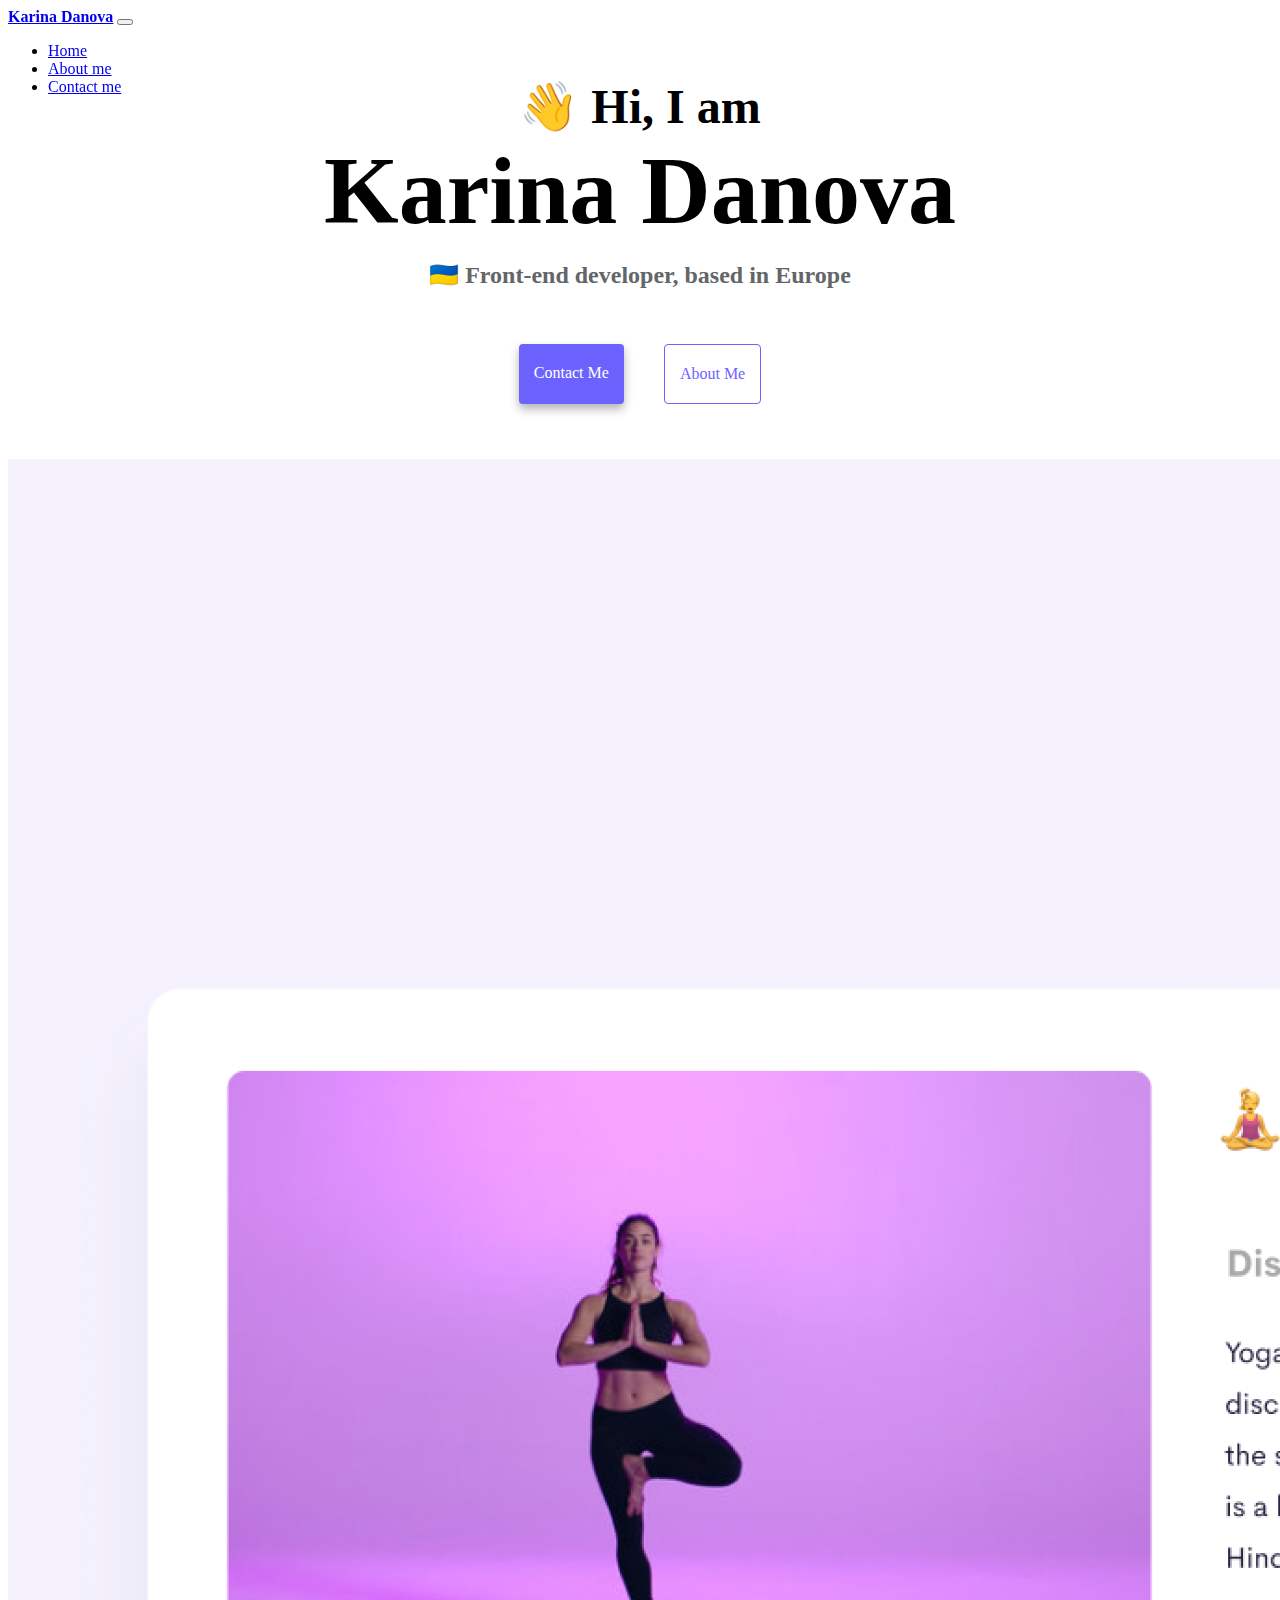
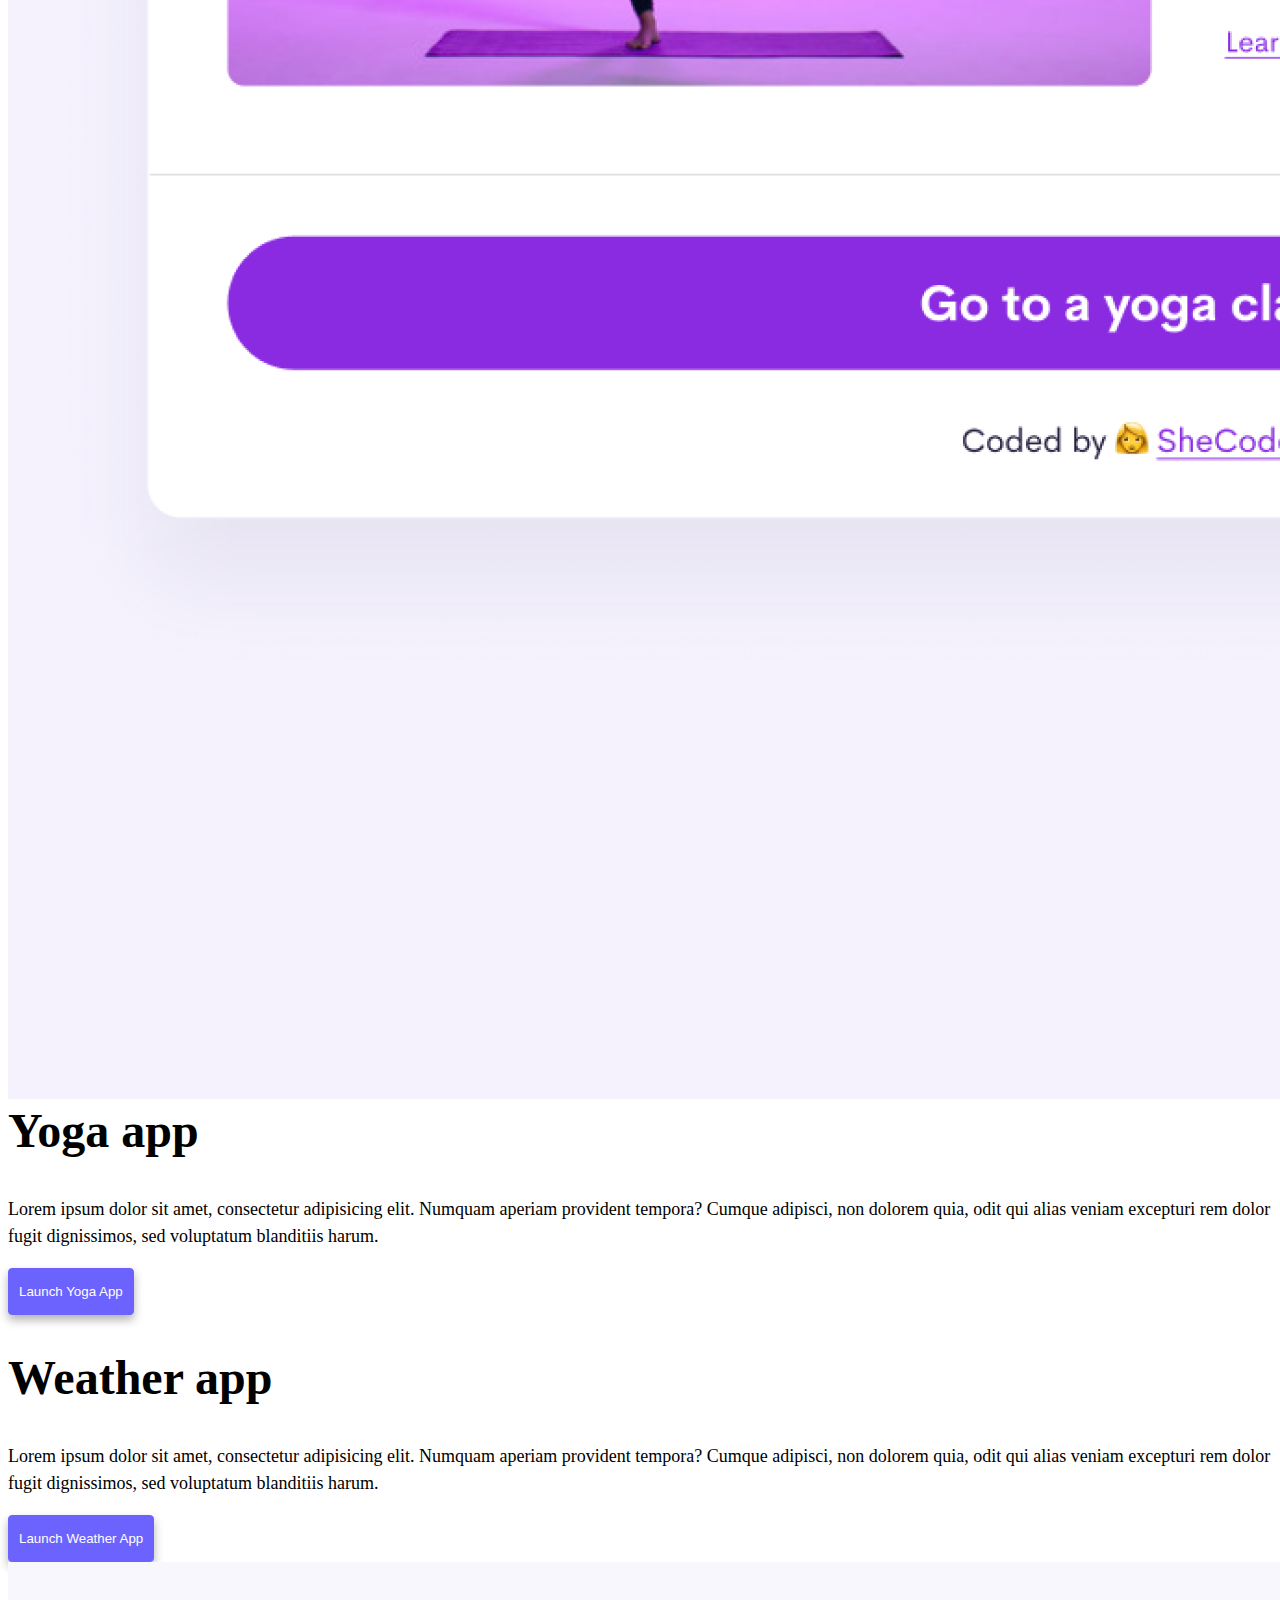
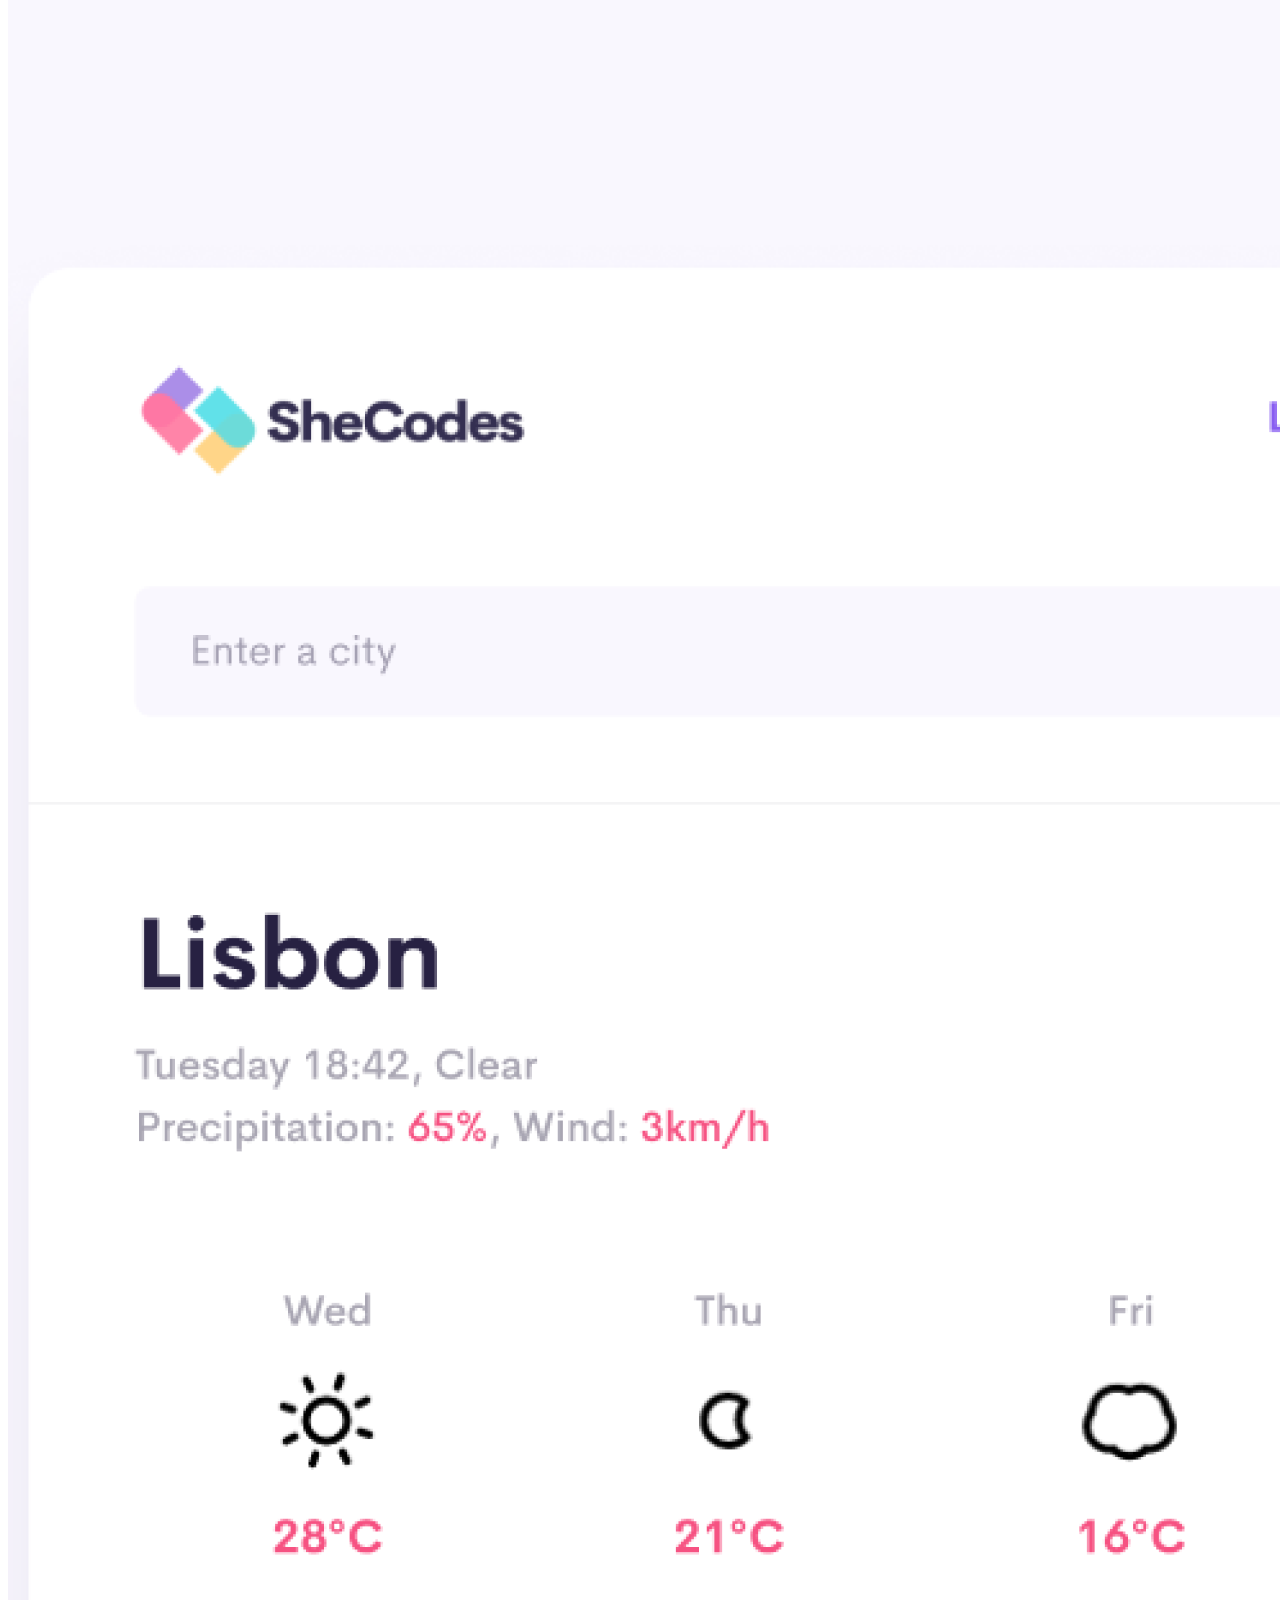
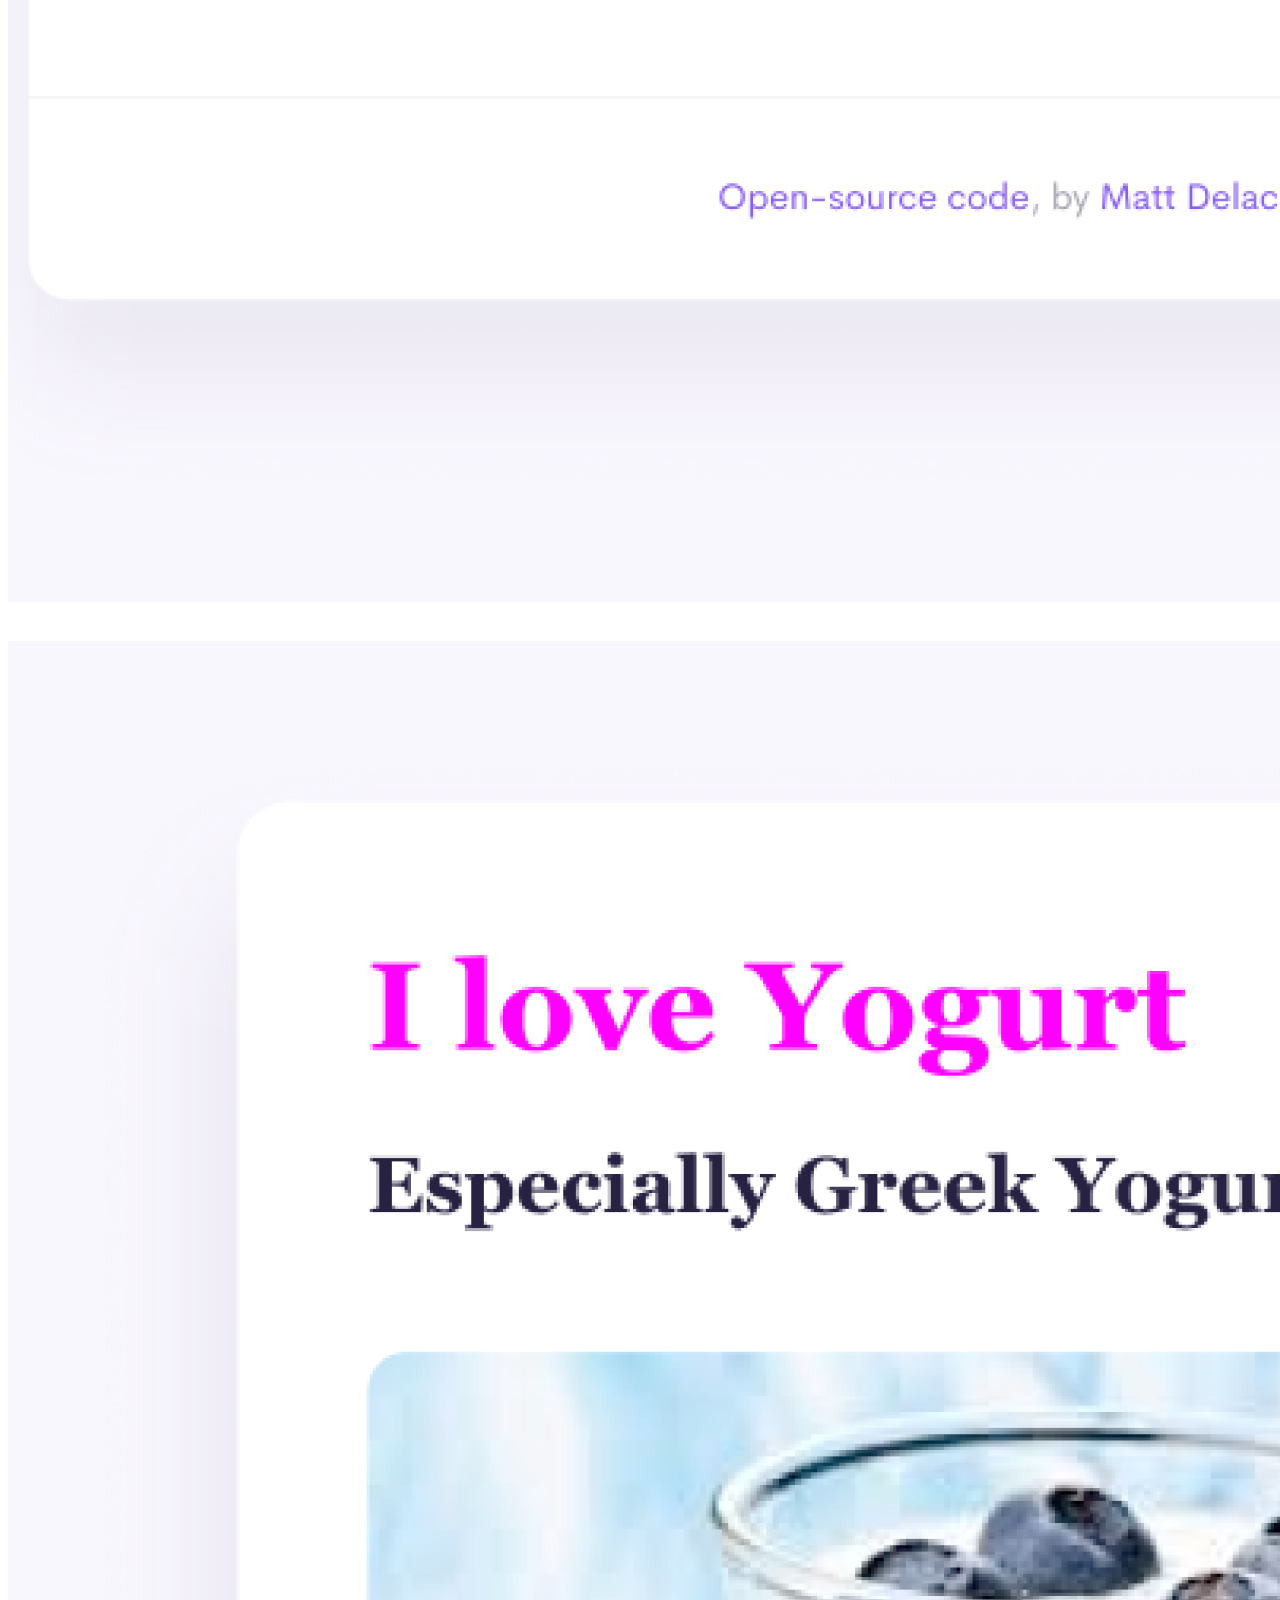
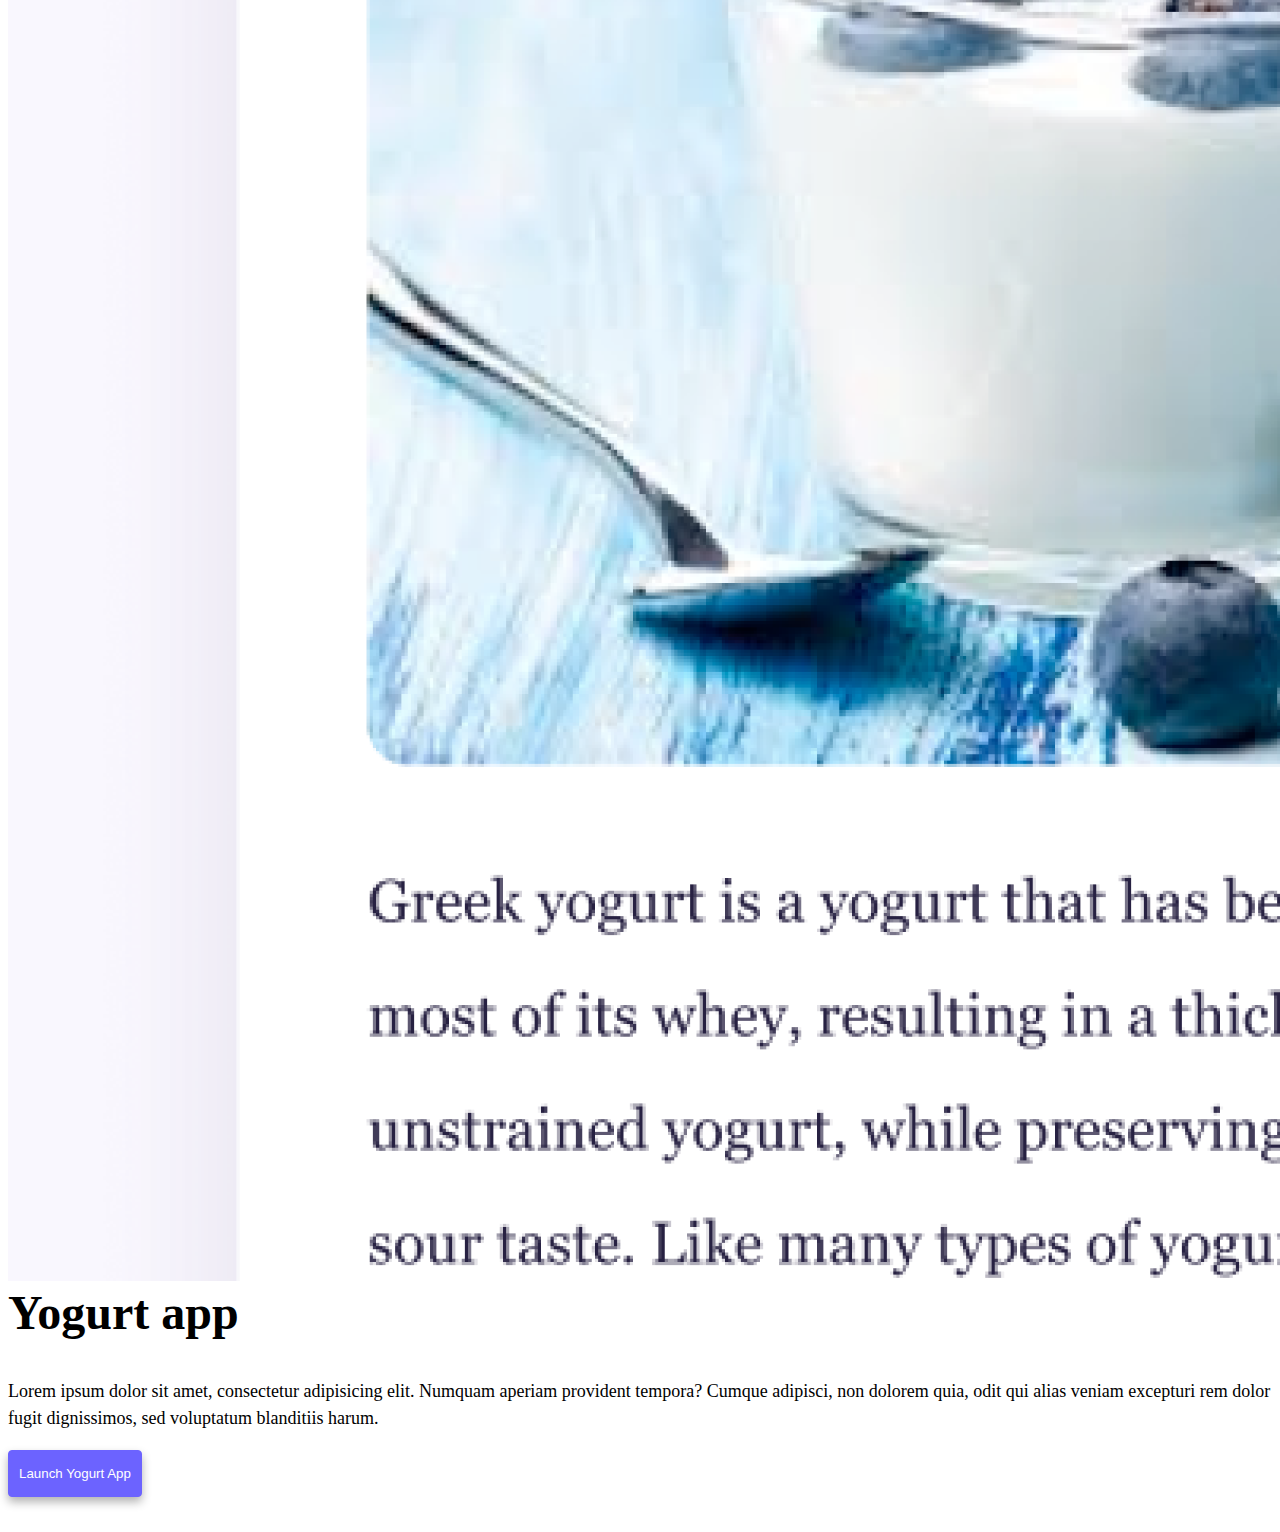
<file: index.html>
<!DOCTYPE html>
<html lang="en">
  <head>
    <meta charset="UTF-8" />
    <meta http-equiv="X-UA-Compatible" content="IE=edge" />
    <meta name="viewport" content="width=device-width, initial-scale=1.0" />
    <meta
      name="description"
      content="Meet portfolio of Front-end developer from Kyiv, Ukraine - Karina danova"
    />
    <title>Karina Danova | Front-end developer</title>
    <link
      href="https://cdn.jsdelivr.net/npm/bootstrap@5.3.1/dist/css/bootstrap.min.css"
      rel="stylesheet"
      integrity="sha384-4bw+/aepP/YC94hEpVNVgiZdgIC5+VKNBQNGCHeKRQN+PtmoHDEXuppvnDJzQIu9"
      crossorigin="anonymous"
    />
    <script
      src="https://cdn.jsdelivr.net/npm/bootstrap@5.3.1/dist/js/bootstrap.bundle.min.js"
      integrity="sha384-HwwvtgBNo3bZJJLYd8oVXjrBZt8cqVSpeBNS5n7C8IVInixGAoxmnlMuBnhbgrkm"
      crossorigin="anonymous"
    ></script>
    <link rel="stylesheet" href="style.css" />
  </head>
  <body>
    <nav class="navbar navbar-expand-sm bg-body-tertiary navbar-main-page">
      <div class="container-fluid">
        <a class="navbar-brand" href="index.html"
          ><strong>Karina Danova</strong></a
        >
        <button
          class="navbar-toggler"
          type="button"
          data-bs-toggle="collapse"
          data-bs-target="#navbarNav"
          aria-controls="navbarNav"
          aria-expanded="false"
          aria-label="Toggle navigation"
        >
          <span class="navbar-toggler-icon"></span>
        </button>
        <div class="collapse navbar-collapse" id="navbarNav">
          <ul class="navbar-nav">
            <li class="nav-item">
              <a class="nav-link active" aria-current="page" href="#">Home</a>
            </li>
            <li class="nav-item">
              <a class="nav-link" href="project-gallery.html">About me</a>
            </li>
            <li class="nav-item">
              <a class="nav-link" href="project-gallery.html#email"
                >Contact me</a
              >
            </li>
          </ul>
        </div>
      </div>
    </nav>

    <h2 class="greeting">👋 Hi, I am</h2>
    <h1 class="developer">Karina Danova</h1>
    <h3 class="about-dev">🇺🇦 Front-end developer, based in Europe</h3>
    <div class="navigation-links">
      <a
        href="project-gallery.html#email"
        class="contact-link"
        title="Contact me on email"
        >Contact me</a
      >
      <a href="project-gallery.html" class="about-link" title="About me"
        >About me</a
      >
    </div>

    <div class="container">
      <div class="row yoga-info">
        <div class="col-6">
          <img
            src="images/yoga.png"
            alt="yoga project"
            class="img-fluid yoga-image"
          />
        </div>
        <div class="col-6 first-column">
          <h2>Yoga app</h2>
          <p class="yoga-paragraph">
            Lorem ipsum dolor sit amet, consectetur adipisicing elit. Numquam
            aperiam provident tempora? Cumque adipisci, non dolorem quia, odit
            qui alias veniam excepturi rem dolor fugit dignissimos, sed
            voluptatum blanditiis harum.
          </p>
          <button class="yoga-button" title="Yoga app">Launch yoga app</button>
        </div>
      </div>
      <div class="row weather-app-info">
        <div class="col-6 second-column">
          <h2>Weather app</h2>
          <p class="weather-app-paragraph">
            Lorem ipsum dolor sit amet, consectetur adipisicing elit. Numquam
            aperiam provident tempora? Cumque adipisci, non dolorem quia, odit
            qui alias veniam excepturi rem dolor fugit dignissimos, sed
            voluptatum blanditiis harum.
          </p>
          <button class="weather-app-button" title="Weather app">
            Launch weather app
          </button>
        </div>
        <div class="col-6">
          <img
            src="images/weather.png"
            alt="weather app project"
            class="img-fluid weather-image"
          />
        </div>
      </div>
      <div class="row yogurt-info">
        <div class="col-6">
          <img
            src="images/yogurt.png"
            alt="yogurt project"
            class="img-fluid yogurt-image"
          />
        </div>
        <div class="col-6 third-column">
          <h2>Yogurt app</h2>
          <p class="yogurt-paragraph">
            Lorem ipsum dolor sit amet, consectetur adipisicing elit. Numquam
            aperiam provident tempora? Cumque adipisci, non dolorem quia, odit
            qui alias veniam excepturi rem dolor fugit dignissimos, sed
            voluptatum blanditiis harum.
          </p>
          <button class="yogurt-button" title="Yogurt app">
            Launch yogurt app
          </button>
        </div>
      </div>
    </div>
  </body>
</html>
</file>
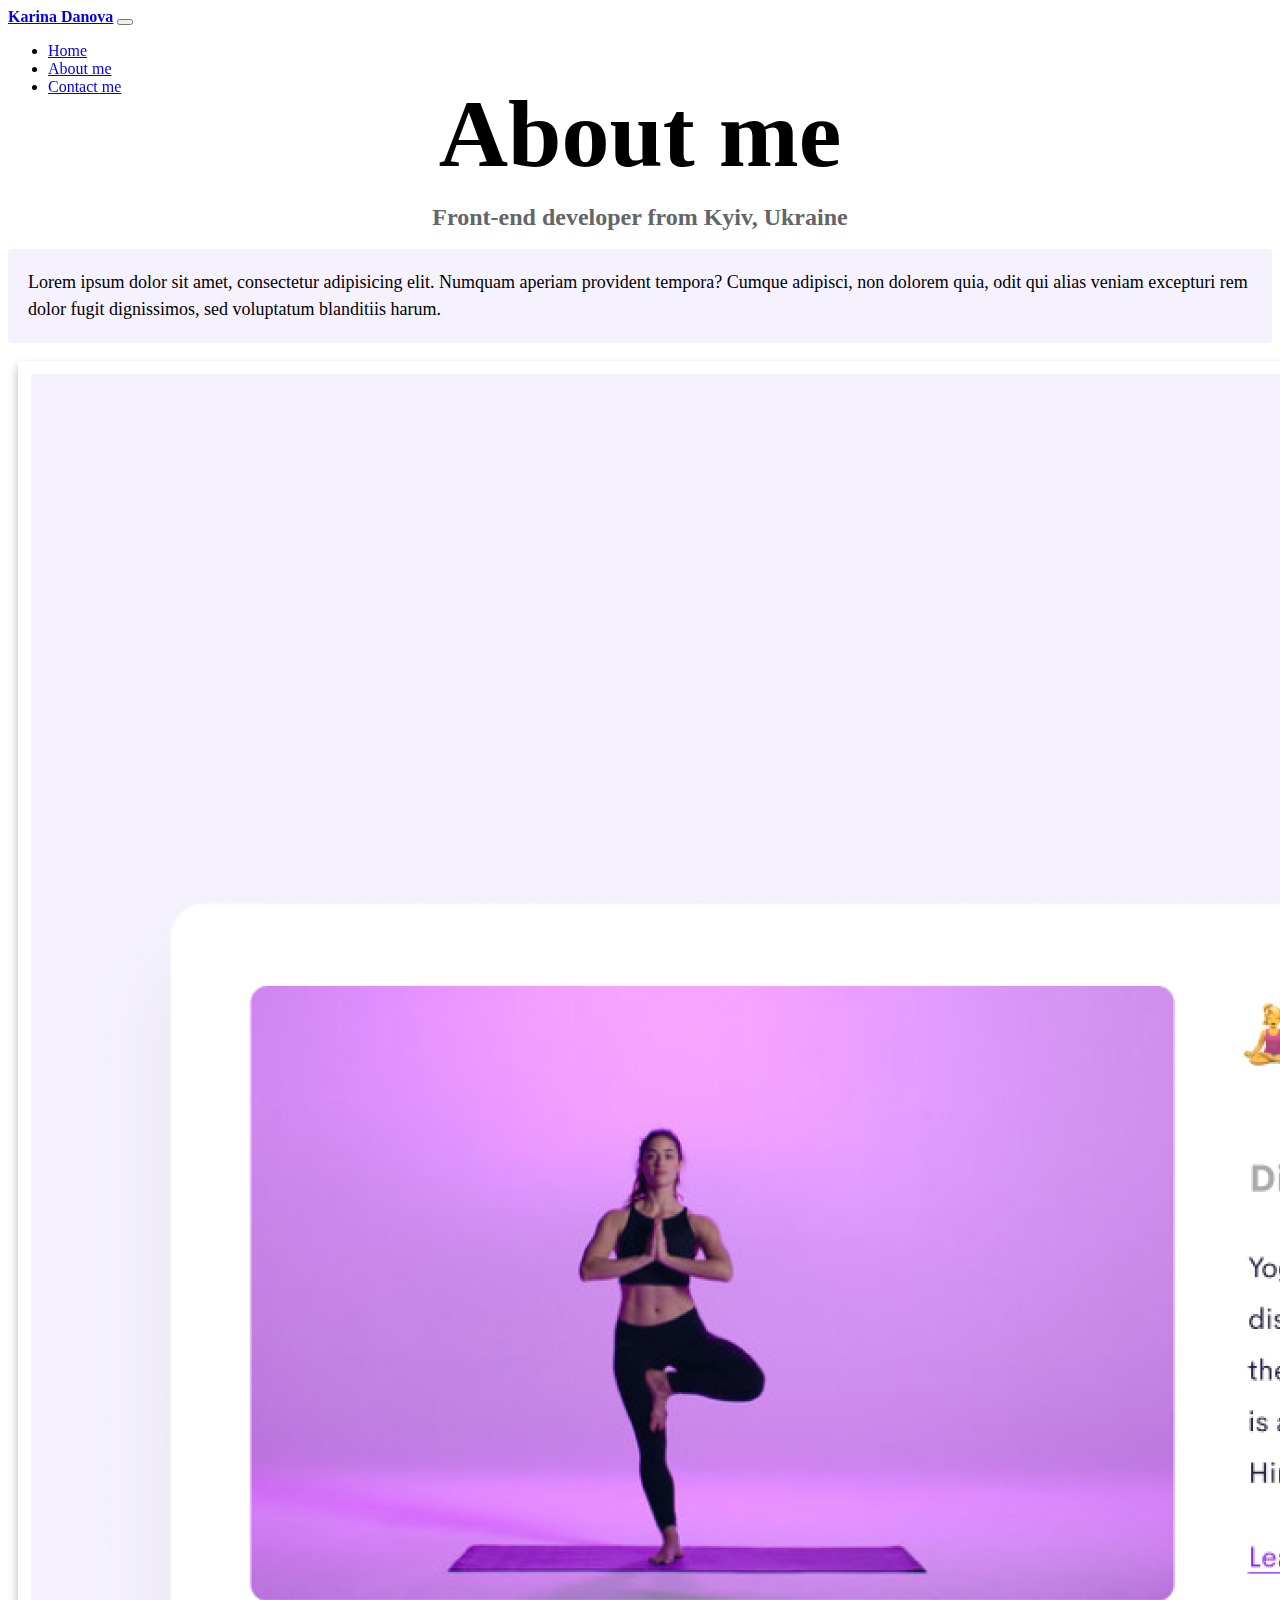
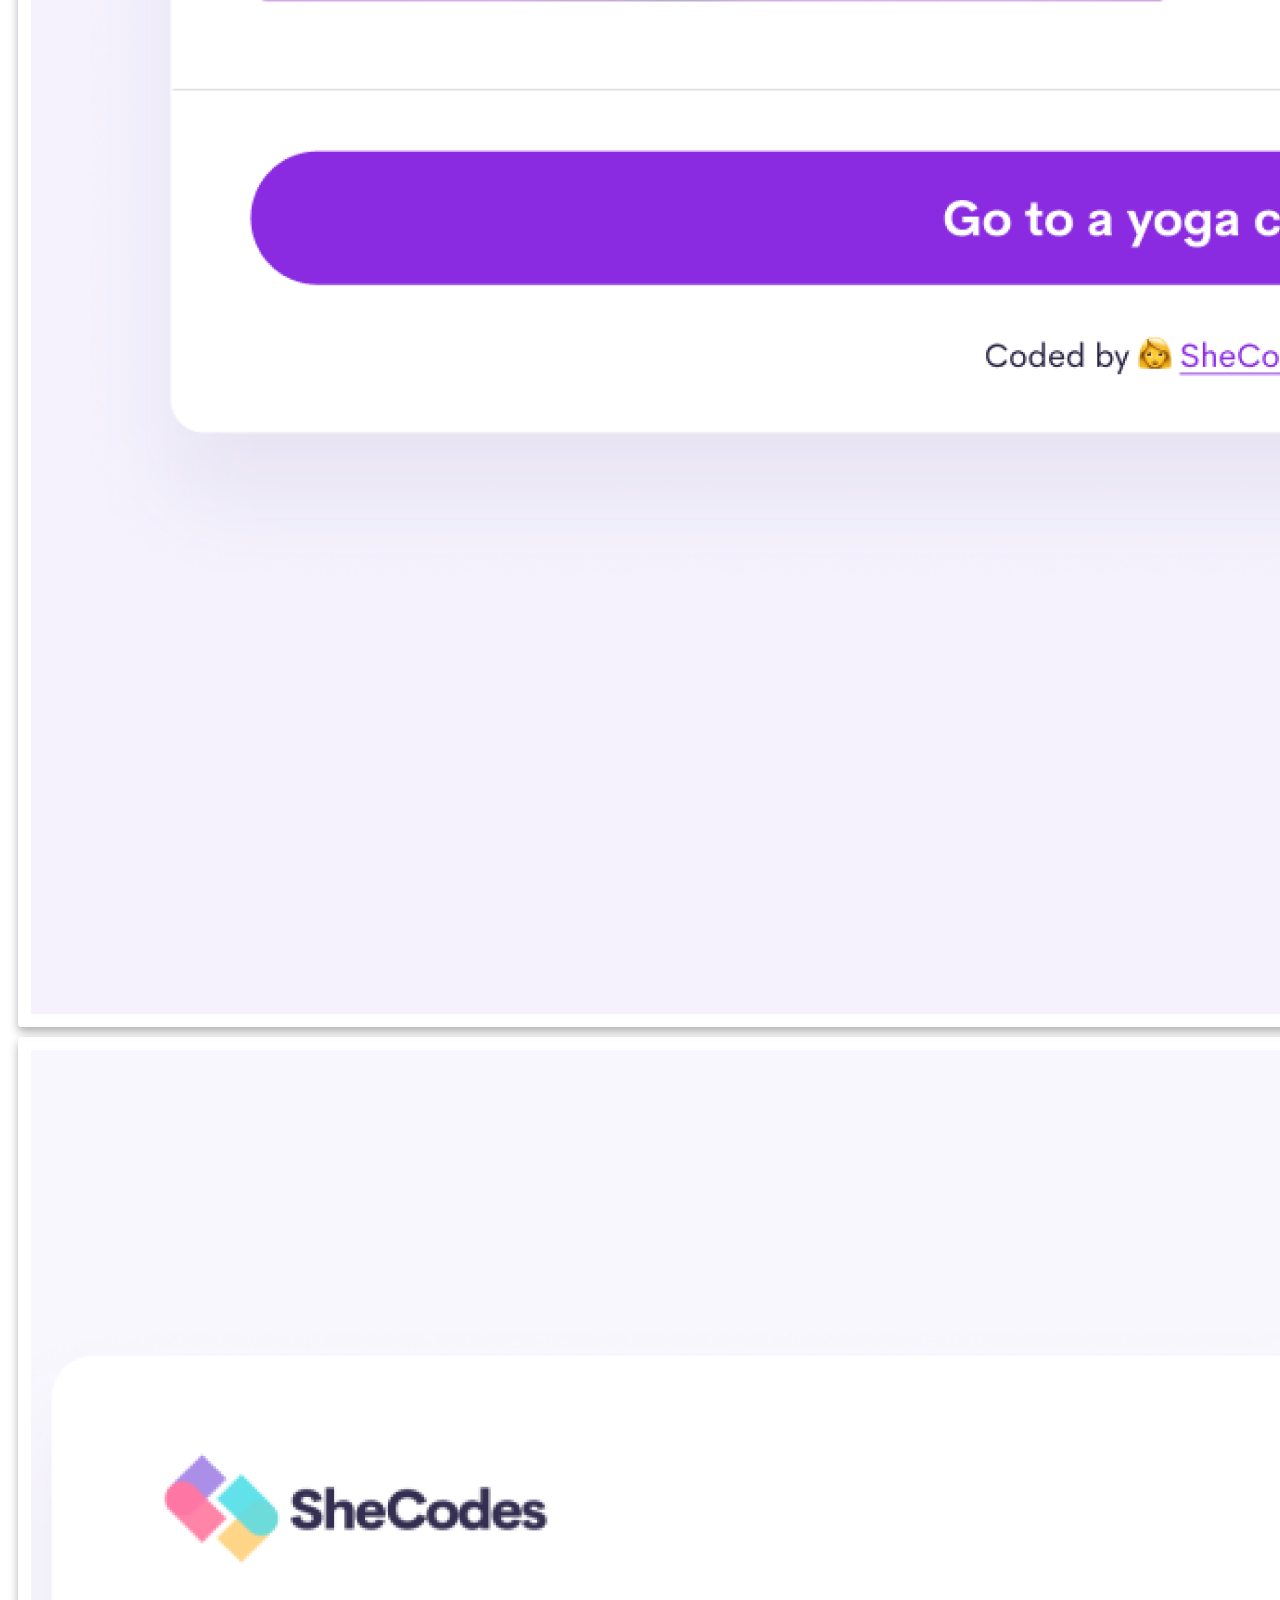
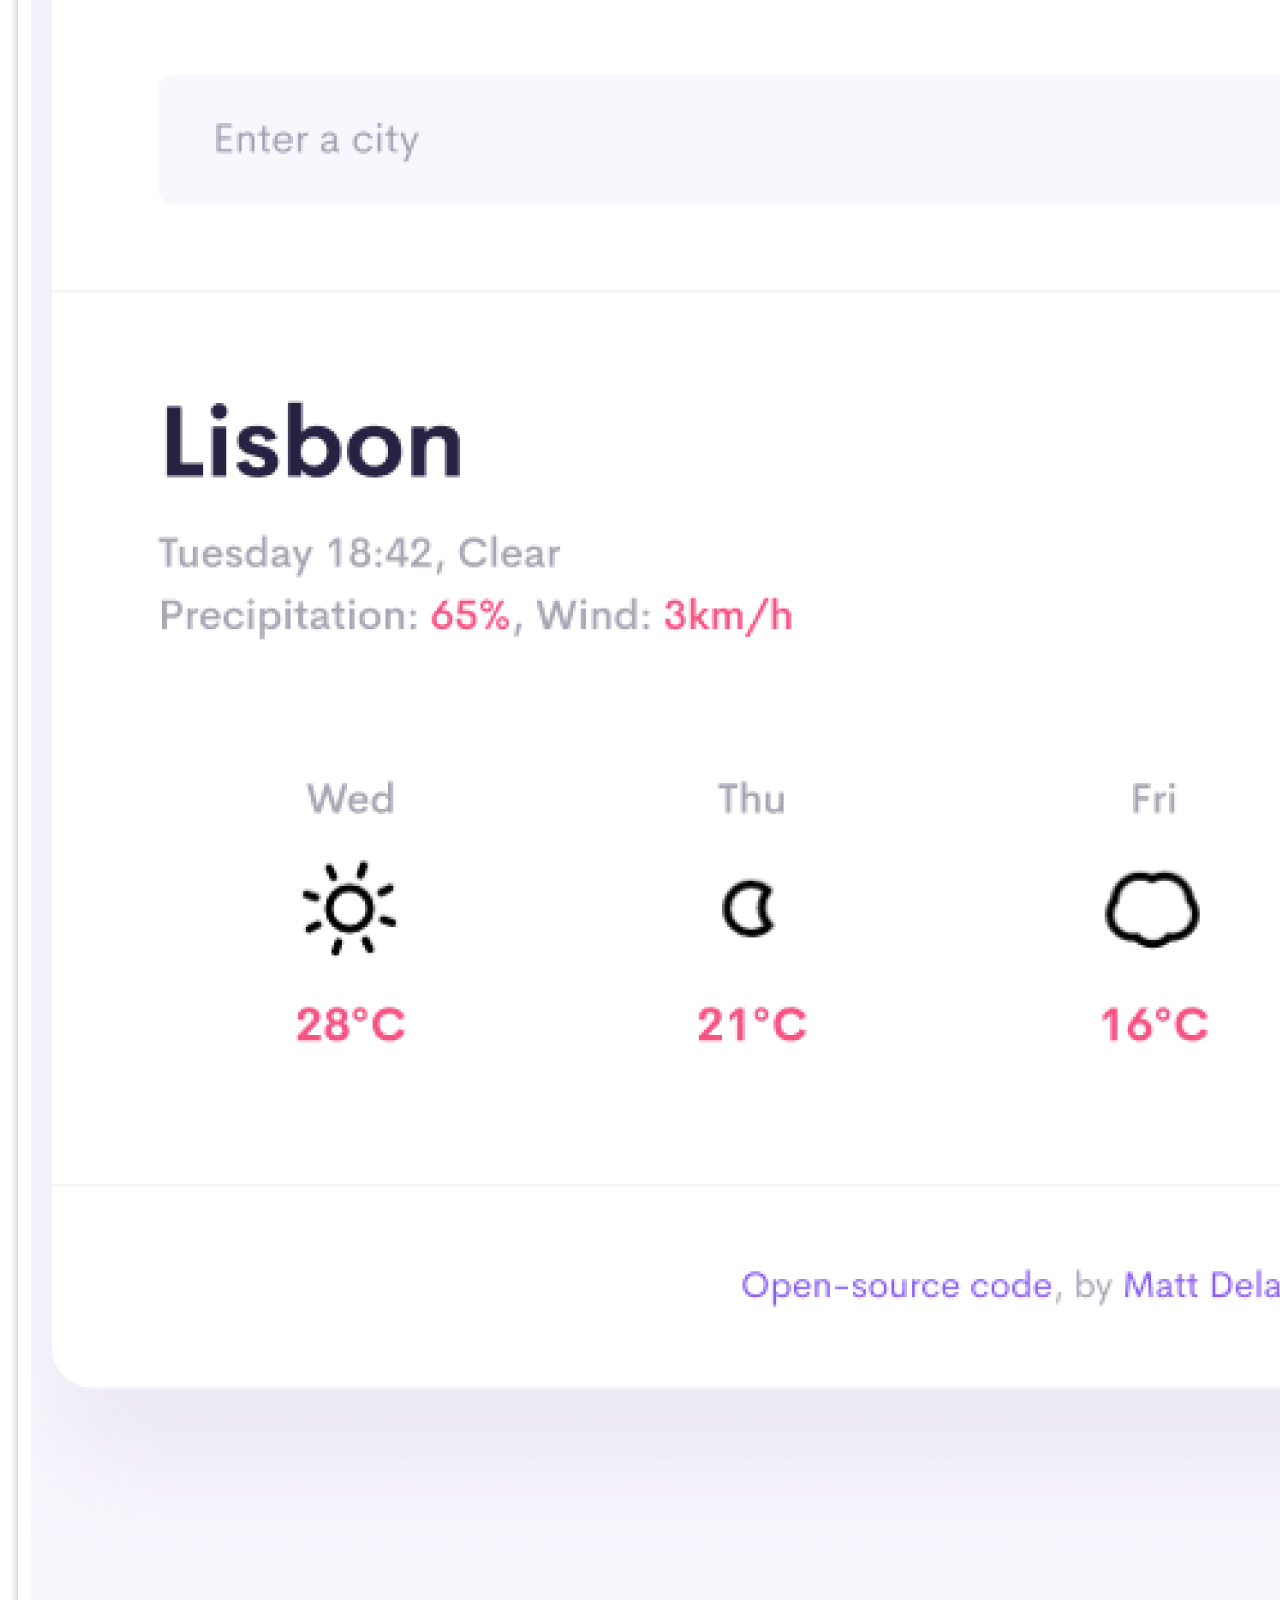
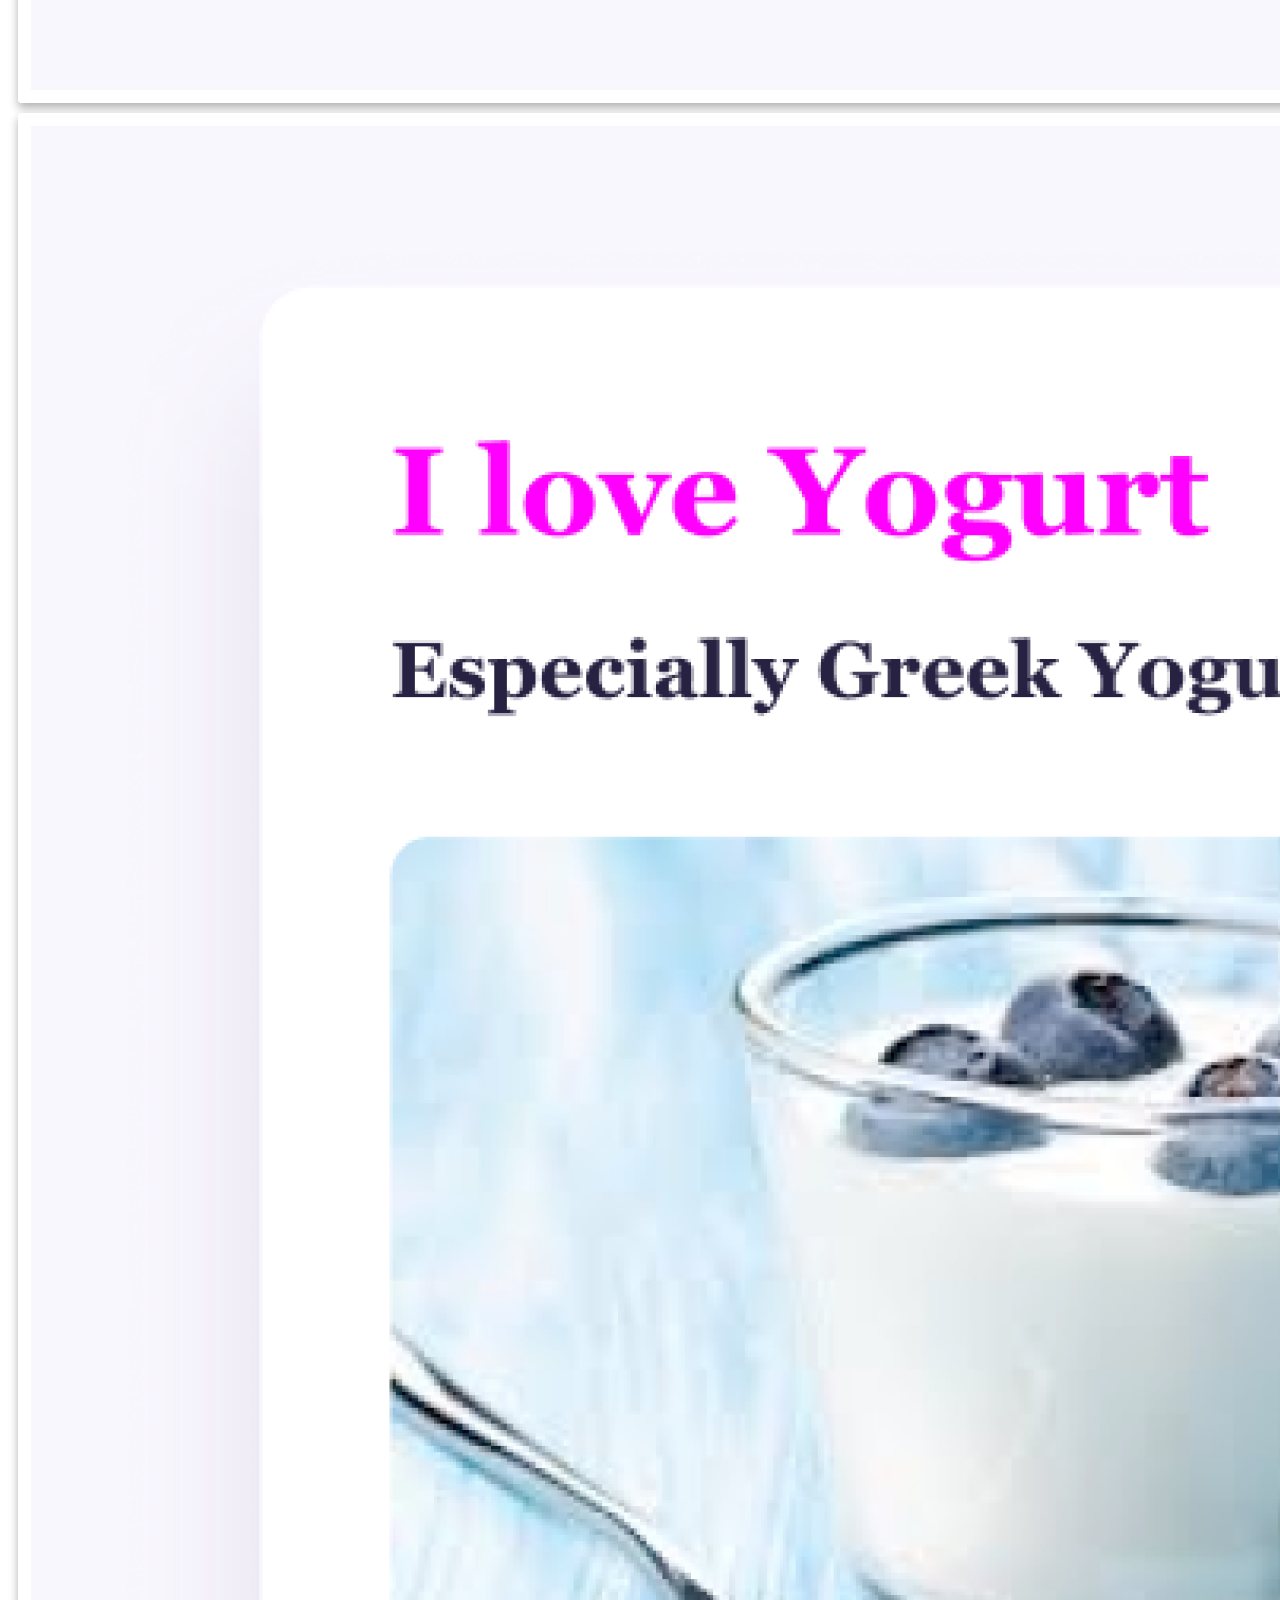
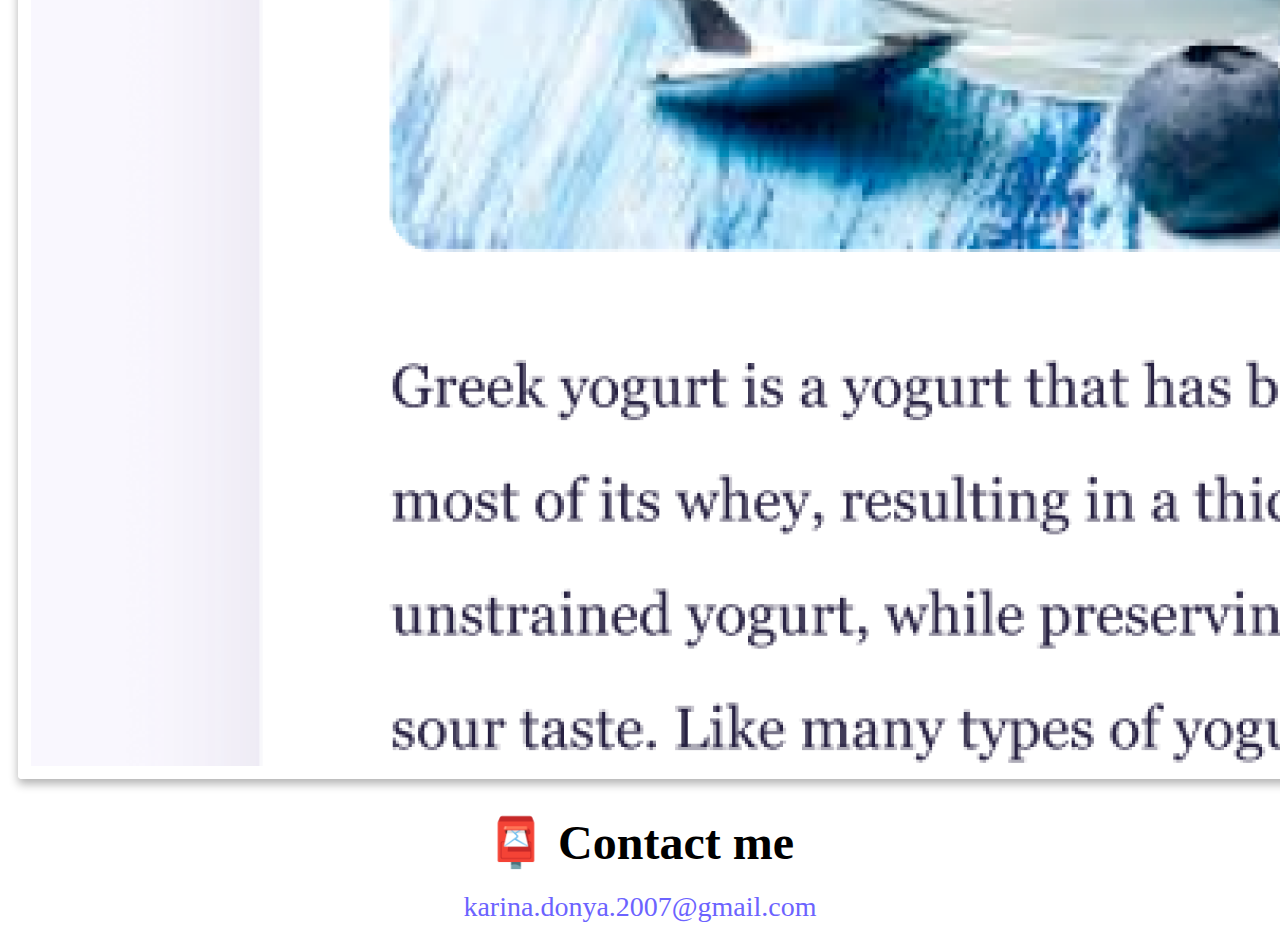
<file: project-gallery.html>
<!DOCTYPE html>
<html lang="en">
  <head>
    <meta charset="UTF-8" />
    <meta name="viewport" content="width=device-width, initial-scale=1.0" />
    <meta http-equiv="X-UA-Compatible" content="ie=edge" />
    <meta
      name="description"
      content="About me, a Front-end developer from Ukraine and graduator of SheCodes - Karina Danova"
    />
    <title>About Karina Danova - Front-end developer</title>
    <link
      href="https://cdn.jsdelivr.net/npm/bootstrap@5.3.1/dist/css/bootstrap.min.css"
      rel="stylesheet"
      integrity="sha384-4bw+/aepP/YC94hEpVNVgiZdgIC5+VKNBQNGCHeKRQN+PtmoHDEXuppvnDJzQIu9"
      crossorigin="anonymous"
    />
    <script
      src="https://cdn.jsdelivr.net/npm/bootstrap@5.3.1/dist/js/bootstrap.bundle.min.js"
      integrity="sha384-HwwvtgBNo3bZJJLYd8oVXjrBZt8cqVSpeBNS5n7C8IVInixGAoxmnlMuBnhbgrkm"
      crossorigin="anonymous"
    ></script>
    <link rel="stylesheet" href="style.css" />
  </head>
  <body>
    <nav class="navbar navbar-expand-sm bg-body-tertiary navbar-main-page">
      <div class="container-fluid">
        <a class="navbar-brand" href="index.html"
          ><strong>Karina Danova</strong></a
        >
        <button
          class="navbar-toggler"
          type="button"
          data-bs-toggle="collapse"
          data-bs-target="#navbarNav"
          aria-controls="navbarNav"
          aria-expanded="false"
          aria-label="Toggle navigation"
        >
          <span class="navbar-toggler-icon"></span>
        </button>
        <div class="collapse navbar-collapse" id="navbarNav">
          <ul class="navbar-nav">
            <li class="nav-item">
              <a class="nav-link" aria-current="page" href="index.html">Home</a>
            </li>
            <li class="nav-item">
              <a class="nav-link active" href="project-gallery.html"
                >About me</a
              >
            </li>
            <li class="nav-item">
              <a class="nav-link" href="project-gallery.html#email"
                >Contact me</a
              >
            </li>
          </ul>
        </div>
      </div>
    </nav>

    <h1 class="about-me-heading developer">About me</h1>
    <h3 class="about-dev">Front-end developer from Kyiv, Ukraine</h3>
    <div class="container">
      <p class="text-center bg-white mt-3">
        Lorem ipsum dolor sit amet, consectetur adipisicing elit. Numquam
        aperiam provident tempora? Cumque adipisci, non dolorem quia, odit qui
        alias veniam excepturi rem dolor fugit dignissimos, sed voluptatum
        blanditiis harum.
      </p>
      <div class="row three-images">
        <div class="col-sm-4">
          <img src="images/yoga.png" class="img-fluid" alt="Yoga project" />
        </div>
        <div class="col-sm-4">
          <img
            src="images/weather.png"
            class="img-fluid"
            alt="weather app project"
          />
        </div>
        <div class="col-sm-4">
          <img src="images/yogurt.png" class="img-fluid" alt="yogurt app" />
        </div>
      </div>

      <div id="email">
        <h2>📮 Contact me</h2>
        <a
          href="mailto:karina.donya.2007@gmail.com"
          class="email-link funky-link"
          title="email"
        >
          karina.donya.2007@gmail.com
        </a>
      </div>
    </div>
  </body>
</html>
</file>
<file: style.css>
:root {
  --primary-color: #6c63ff;
  --secondary-color: #f5f2fe;
  --box-shadow: 0 5px 10px rgba(0, 0, 0, 0.3);
}

.about-body {
  margin: 60px auto;
  max-width: 800px;
}

.navbar-main-page {
  position: fixed;
  width: 100%;
}

h1,
h2,
h3 {
  text-align: center;
  margin: 0;
}

h1 {
  font-size: 96px;
}

h2 {
  font-size: 48px;
}

h3 {
  font-size: 24px;
  color: #636669;
  margin: 15px 0 0 0;
}

.greeting {
  padding: 70px 0 0 0;
}

p {
  background: var(--secondary-color);
  padding: 20px;
  border-radius: 4px;
  font-size: 18px;
  line-height: 1.5;
}

.navigation-links {
  display: flex;
  margin-top: 35px;
  justify-content: center;
  text-align: center;
}

@media (max-width: 475px) {
  .navigation-links {
    margin: 10px;
  }
}

.navigation-links a {
  margin: 20px;
  border-radius: 4px;
  padding: 20px 15px;
  text-decoration: none;
  text-transform: capitalize;
}

.contact-link {
  background: var(--primary-color);
  box-shadow: var(--box-shadow);
  color: white;
}

.about-link {
  color: var(--primary-color);
  border: 1px solid var(--primary-color);
}

.homepage-link {
  color: var(--primary-color);
  text-align: center;
  display: block;
}

.about-paragraphs {
  display: flex;
  margin: 30px 0;
}

.about-paragraphs p {
  margin: 10px;
  text-align: center;
}

.email-link {
  display: flex;
  justify-content: center;
  color: var(--primary-color);
  font-size: 28px;
  text-decoration: none;
}

.email-link:hover {
  text-decoration: underline;
}

.about-me-heading {
  padding: 70px 0 0 0;
}

.yoga-info {
  margin: 35px 0 0 0;
}

.yoga-info h2 {
  text-align: start;
}

.yoga-img {
  display: flex;
}

.yoga-paragraph {
  display: flex;
  background-color: white;
  padding: 20px 0 0 0;
}

.yoga-button {
  padding: 15px 10px;
  background: var(--primary-color);
  box-shadow: var(--box-shadow);
  color: white;
  border: 1px solid var(--primary-color);
  border-radius: 4px;
  text-transform: capitalize;
}

.weather-app-info {
  margin: 35px 0 0 0;
}

.weather-app-info h2 {
  text-align: start;
}

.weather-app-img {
  display: flex;
}

.weather-app-paragraph {
  display: flex;
  background-color: white;
  padding: 20px 0 0 0;
}

.weather-app-button {
  padding: 15px 10px;
  background: var(--primary-color);
  box-shadow: var(--box-shadow);
  color: white;
  border: 1px solid var(--primary-color);
  border-radius: 4px;
  text-transform: capitalize;
}

.yogurt-info {
  margin: 35px 0 35px 0;
}

.yogurt-info h2 {
  text-align: start;
}

.yogurt-img {
  display: flex;
}

.yogurt-paragraph {
  display: flex;
  background-color: white;
  padding: 20px 0 0 0;
}

.yogurt-button {
  padding: 15px 10px;
  background: var(--primary-color);
  box-shadow: var(--box-shadow);
  color: white;
  border: 1px solid var(--primary-color);
  border-radius: 4px;
  text-transform: capitalize;
}

.three-images img {
  display: flex;
  padding: 10px;
  margin: 10px;
  border: 3px solid white;
  box-shadow: var(--box-shadow);
  border-radius: 4px;
}

#email {
  margin: 35px 0 0 0;
}

#email a {
  margin: 20px 0;
}

@media (max-width: 475px) {
  .greeting {
    padding: 80px 0 0 0;
    font-size: 30px;
  }
}

@media (max-width: 690px) {
  .weather-app-info h2 {
    margin: 0 10px 20px 0;
  }
}

@media (max-width: 475px) {
  .developer {
    font-size: 40px;
  }
}

@media (max-width: 475px) {
  .about-dev {
    margin: 20px 10px 10px 0;
    font-size: 20px;
  }
}

@media (max-width: 690px) {
  .about-dev {
    margin: 20px 0 0 0;
  }
}

@media (max-width: 395px) {
  .about-dev {
    margin: 20px 20px;
  }
}

@media (max-width: 576px) {
  .yoga-image {
    display: none;
  }

  .weather-image {
    display: none;
  }
  .yogurt-image {
    display: none;
  }
}

@media (max-width: 576px) {
  .first-column {
    text-align: center;
    width: 100%;
  }

  .second-column {
    text-align: center;
    width: 100%;
  }

  .third-column {
    text-align: center;
    width: 100%;
  }

  .first-column h2 {
    text-align: center;
    width: 100%;
  }

  .second-column h2 {
    text-align: center;
    width: 100%;
  }

  .third-column h2 {
    text-align: center;
    width: 100%;
  }
}

@media (max-width: 400px) {
  .funky-link {
    margin: 20px 0 20px 0;
    font-size: 20px;
  }
}

@media (max-width: 330px) {
  .funky-link {
    margin: 20px 0 20px 0;
    font-size: 17px;
  }
}

@media (max-width: 365px) {
  #email h2 {
    font-size: 35px;
  }
}
</file>
